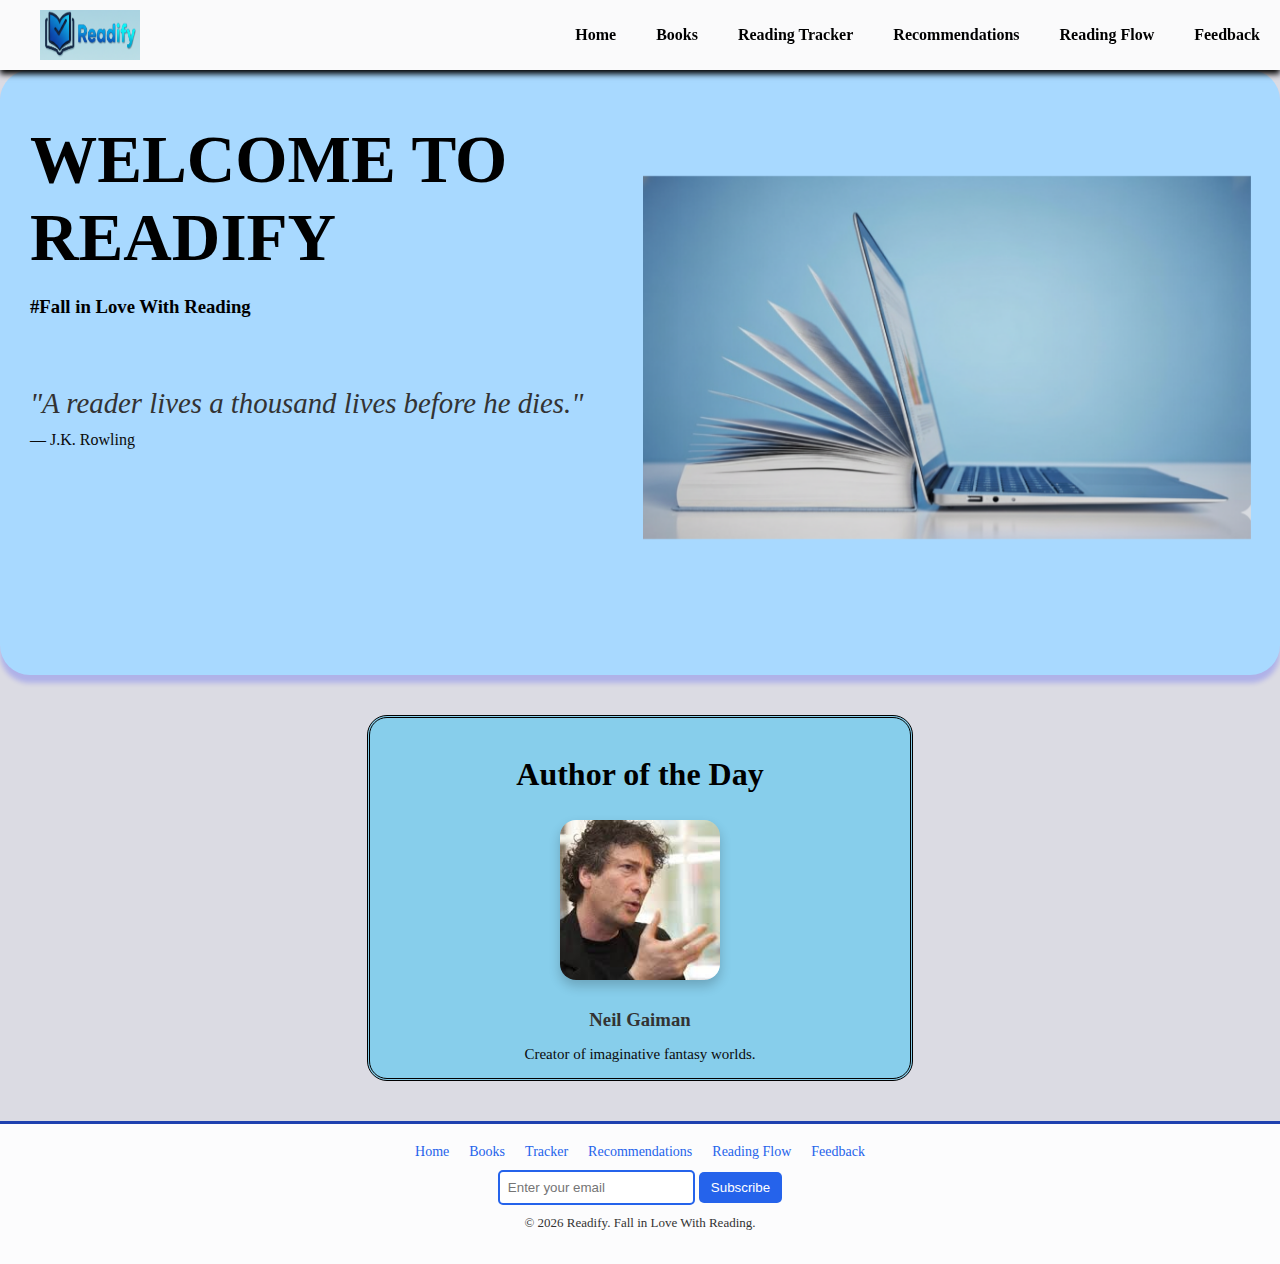
<file: index.html>
<!DOCTYPE html>
<html lang="en">
<head>
  <meta charset="UTF-8">
  <meta name="viewport" content="width=device-width, initial-scale=1.0">
  <meta name="theme-color" content="#5a3fc0">
  <title>Readify | Home</title>
  <link rel="stylesheet" href="css/homepage.css">
</head>
<body>

<!--            Navbar           -->

<header id="main-header">
  <nav class="navbar">
    <img src="images/logo.png" alt="Readify" class="logo" width="60" height="60" >

    <ul class="nav-links">
      <li><a href="index.html">Home</a></li>
      <li><a href="explorer.html">Books</a></li>
      <li><a href="tracker.html">Reading Tracker</a></li>
      <li><a href="recommendations.html">Recommendations</a></li>
      <li><a href="flow.html">Reading Flow</a></li>
      <li><a href="feedback.html">Feedback</a></li>
    </ul>

    <div class="hamburger" role="button" aria-label="Toggle navigation">&#9776;</div>
  </nav>
</header>

<!--            Hero Section          -->

<main class="hero">
  <section class="hero-grid">
    
    <div class="hero-text">
      <h1>WELCOME TO READIFY</h1>
      <h3>#Fall in Love With Reading</h3>
      <p id="book-quote">"A reader lives a thousand lives before he dies."</p>
      <span id="quote-author">– George R.R. Martin</span>
    </div>

    <div class="hero-image">
      <img src="images/home.png" alt="Illustration of a person reading among books" width="500" height="475">
    </div>

  </section>
</main>

<section class="featured-author">
  <h2>Author of the Day</h2>

  <div class="author-card">
    <img id="author-img" alt="" width="160" height="160" decoding="async" loading="lazy">
    <h3 id="author-name">Loading...</h3>
    <p id="author-bio">Loading author information...</p>
  </div>
</section>

 <!--              Footer            -->

<footer>
  <div class="footer-content">

    <div class="footer-links">
      <a href="index.html">Home</a>
      <a href="explorer.html">Books</a>
      <a href="tracker.html">Tracker</a>
      <a href="recommendations.html">Recommendations</a>
      <a href="flow.html">Reading Flow</a>
      <a href="feedback.html">Feedback</a>
    </div>

    <form id="newsletter-form">
      <input type="email" id="newsletter-email" placeholder="Enter your email" autocomplete="email" required>
      <button type="submit">Subscribe</button>
    </form>

    <p class="footer-text">&copy; 2026 Readify. Fall in Love With Reading.</p>
  </div>
</footer>

<script defer src="js/homepage.js"></script>
</body>
</html>
</file>
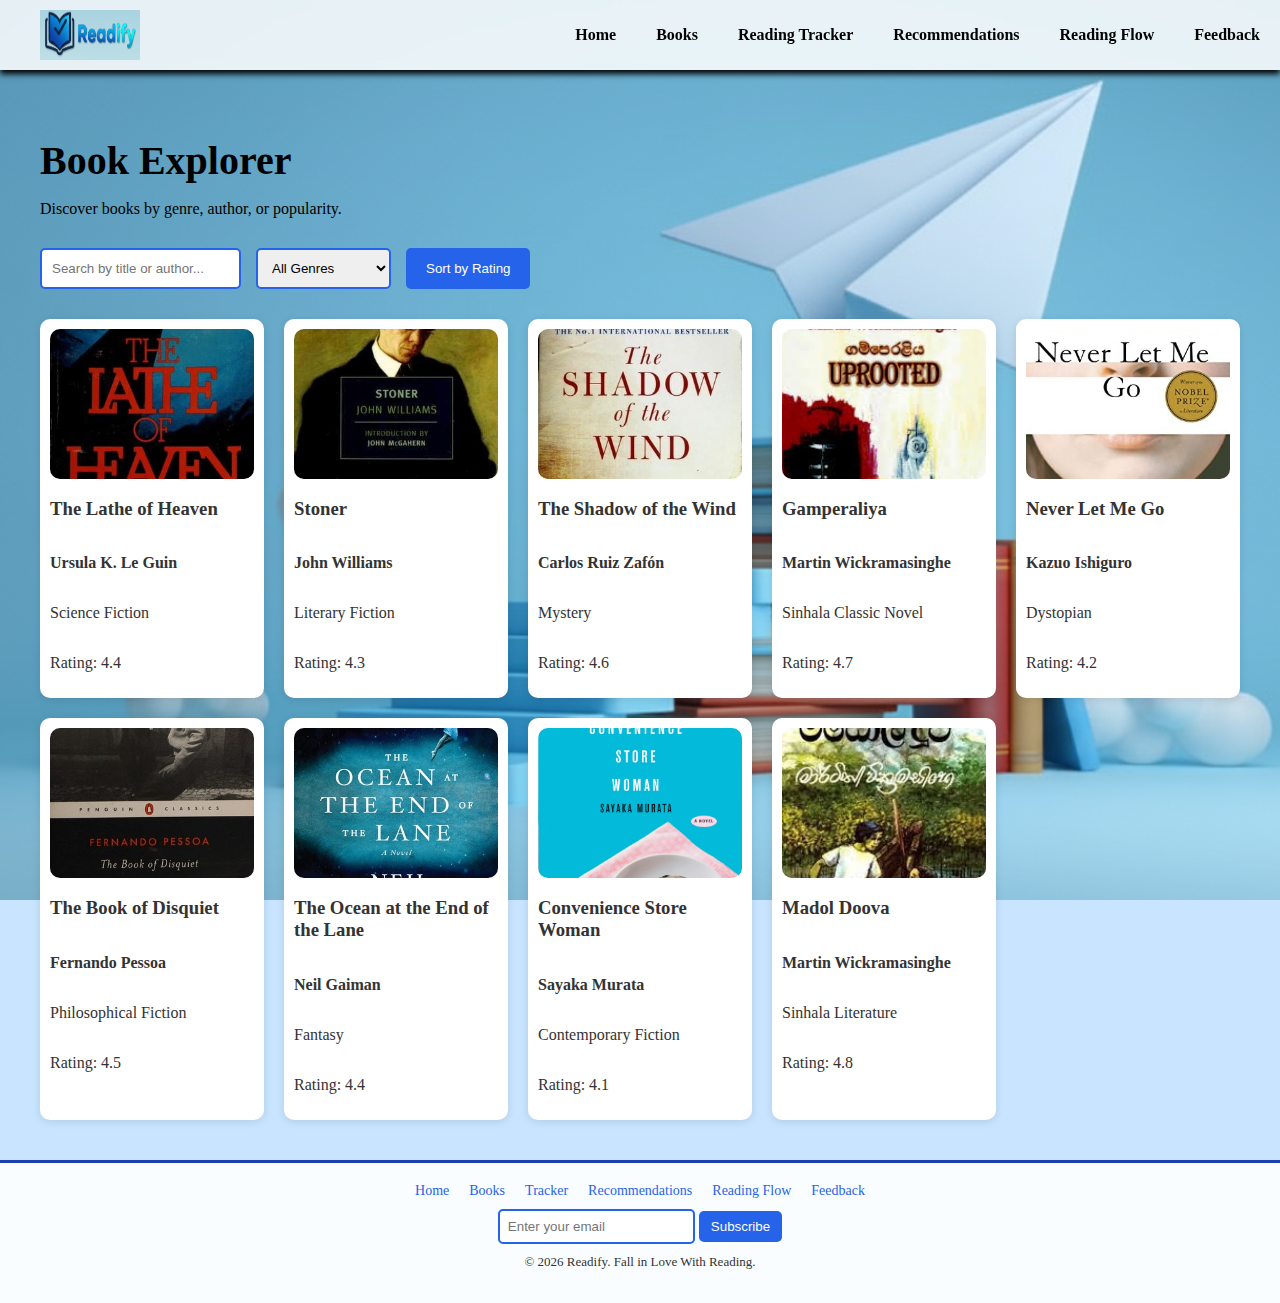
<file: explorer.html>
<!DOCTYPE html>
<html lang="en">
<head>
  <meta charset="UTF-8">
  <meta name="viewport" content="width=device-width, initial-scale=1.0">
  <meta name="theme-color" content="#5a3fc0">
  <title>Readify | Book Explorer</title>

  <!-- CSS -->
  <link rel="stylesheet" href="css/explorer.css">
</head>
<body>

<header id="main-header">
  <nav class="navbar">
    <img src="images/logo.png" alt="Readify Logo" class="logo" width="60" height="60" loading="eager" fetchpriority="high">

    <ul class="nav-links">
      <li><a href="index.html">Home</a></li>
      <li><a href="explorer.html">Books</a></li>
      <li><a href="tracker.html">Reading Tracker</a></li>
      <li><a href="recommendations.html">Recommendations</a></li>
      <li><a href="flow.html">Reading Flow</a></li>
      <li><a href="feedback.html">Feedback</a></li>
    </ul>

    <div class="hamburger" role="button" aria-label="Toggle navigation">&#9776;</div>
  </nav>
</header>

<!-- main content -->
<main class="page-content">

  <h1>Book Explorer</h1>
  <p>Discover books by genre, author, or popularity.</p>

  <!-- search and filter  -->
  <div class="controls">
    <input 
      type="text" 
      id="search-input" 
      placeholder="Search by title or author..." 
      class="search-box"
      aria-label="Search books by title or author"
    >

    <select id="genre-filter" class="filter-select" aria-label="Filter by genre">
      <option value="All">All Genres</option>
      <option value="Science Fiction">Science Fiction</option>
      <option value="Fantasy">Fantasy</option>
      <option value="Thriller">Thriller</option>
    </select>

    <button class="sort-btn" onclick="sortByRating()" aria-label="Sort books by rating">
      Sort by Rating
    </button>
  </div>

  <!--  Book Cards  -->
  <section id="book-grid" aria-label="Book listings">
  
  </section>

</main>

 <!--              Footer            -->

<footer>
  <div class="footer-content">

    <div class="footer-links">
      <a href="index.html">Home</a>
      <a href="explorer.html">Books</a>
      <a href="tracker.html">Tracker</a>
      <a href="recommendations.html">Recommendations</a>
      <a href="flow.html">Reading Flow</a>
      <a href="feedback.html">Feedback</a>
    </div>

    <form id="newsletter-form">
      <input type="email" id="newsletter-email" placeholder="Enter your email" autocomplete="email" required>
      <button type="submit">Subscribe</button>
    </form>

    <p class="footer-text">&copy; 2026 Readify. Fall in Love With Reading.</p>
  </div>
</footer>

<!--   JS file    -->
<script defer src="js/explorer.js"></script>


</body>
</html>
</file>
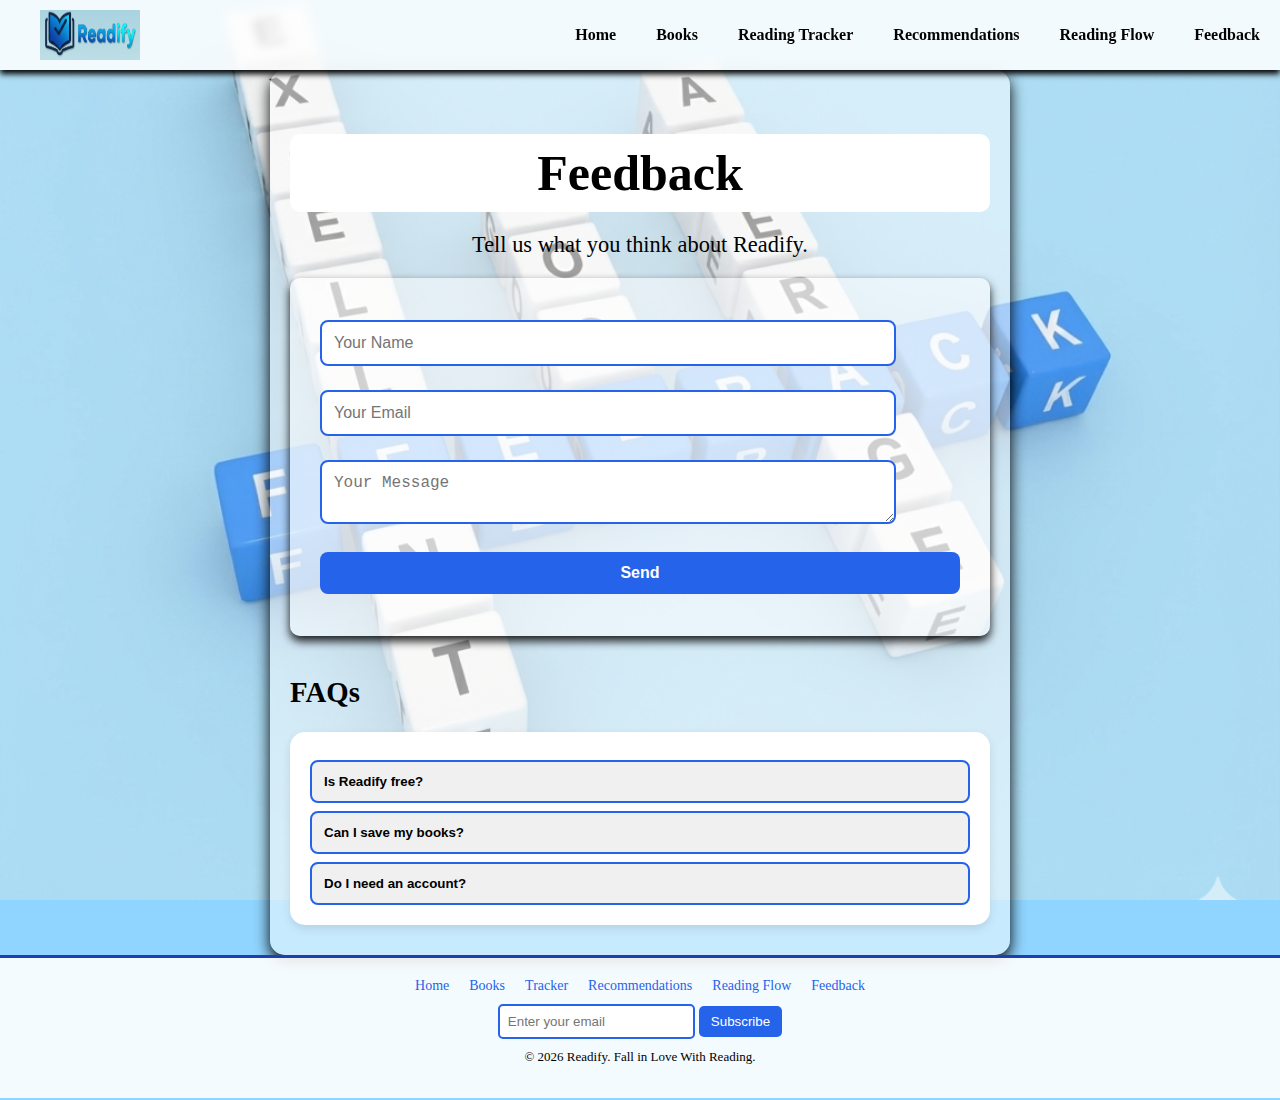
<file: feedback.html>
<!DOCTYPE html>
<html lang="en">
<head>
  <meta charset="UTF-8">
  <meta name="viewport" content="width=device-width, initial-scale=1.0">
  <meta name="theme-color" content="#5a3fc0">
  <title>Readify | Feedback</title>
  
  <link rel="stylesheet" href="css/feedback.css">
</head>
<body>

<!--            Navbar           -->

<header id="main-header">
  <nav class="navbar">
    <img src="images/logo.png" alt="Readify Logo" class="logo" width="60" height="60" loading="eager" fetchpriority="high">

    <ul class="nav-links">
      <li><a href="index.html">Home</a></li>
      <li><a href="explorer.html">Books</a></li>
      <li><a href="tracker.html">Reading Tracker</a></li>
      <li><a href="recommendations.html">Recommendations</a></li>
      <li><a href="flow.html">Reading Flow</a></li>
      <li><a href="feedback.html">Feedback</a></li>
    </ul>

    <div class="hamburger" role="button" aria-label="Toggle navigation">&#9776;</div>
  </nav>
</header>

<main class="page-content">
  <h1>Feedback</h1>
  <p>Tell us what you think about Readify.</p>

<form id="feedbackForm">
  <input type="text" id="name" placeholder="Your Name" autocomplete="name" required aria-label="Your full name">
  <input type="email" id="email" placeholder="Your Email" autocomplete="email" required aria-label="Your email address">
  <textarea id="message" placeholder="Your Message" required aria-label="Your feedback message"></textarea>
  <button type="submit">Send</button>
</form>

<p id="successMsg"></p>

<h2>FAQs</h2>
<div class="faq">
  <button class="faq-btn">Is Readify free?</button>
  <div class="faq-content">Yes, Readify is completely free.</div>

  <button class="faq-btn">Can I save my books?</button>
  <div class="faq-content">Yes, your reading data is saved locally.</div>

  <button class="faq-btn">Do I need an account?</button>
  <div class="faq-content">No account is required.</div>
</div>
</main>

 <!--       Footer          -->

<footer>
  <div class="footer-content">

    <div class="footer-links">
      <a href="index.html">Home</a>
      <a href="explorer.html">Books</a>
      <a href="tracker.html">Tracker</a>
      <a href="recommendations.html">Recommendations</a>
      <a href="flow.html">Reading Flow</a>
      <a href="feedback.html">Feedback</a>
    </div>

    <form id="newsletter-form">
      <input type="email" id="newsletter-email" placeholder="Enter your email" autocomplete="email" required>
      <button type="submit">Subscribe</button>
    </form>

    <p class="footer-text">&copy; 2026 Readify. Fall in Love With Reading.</p>
  </div>
</footer>

<script defer src="js/feedback.js"></script>

</body>
</html>
</file>
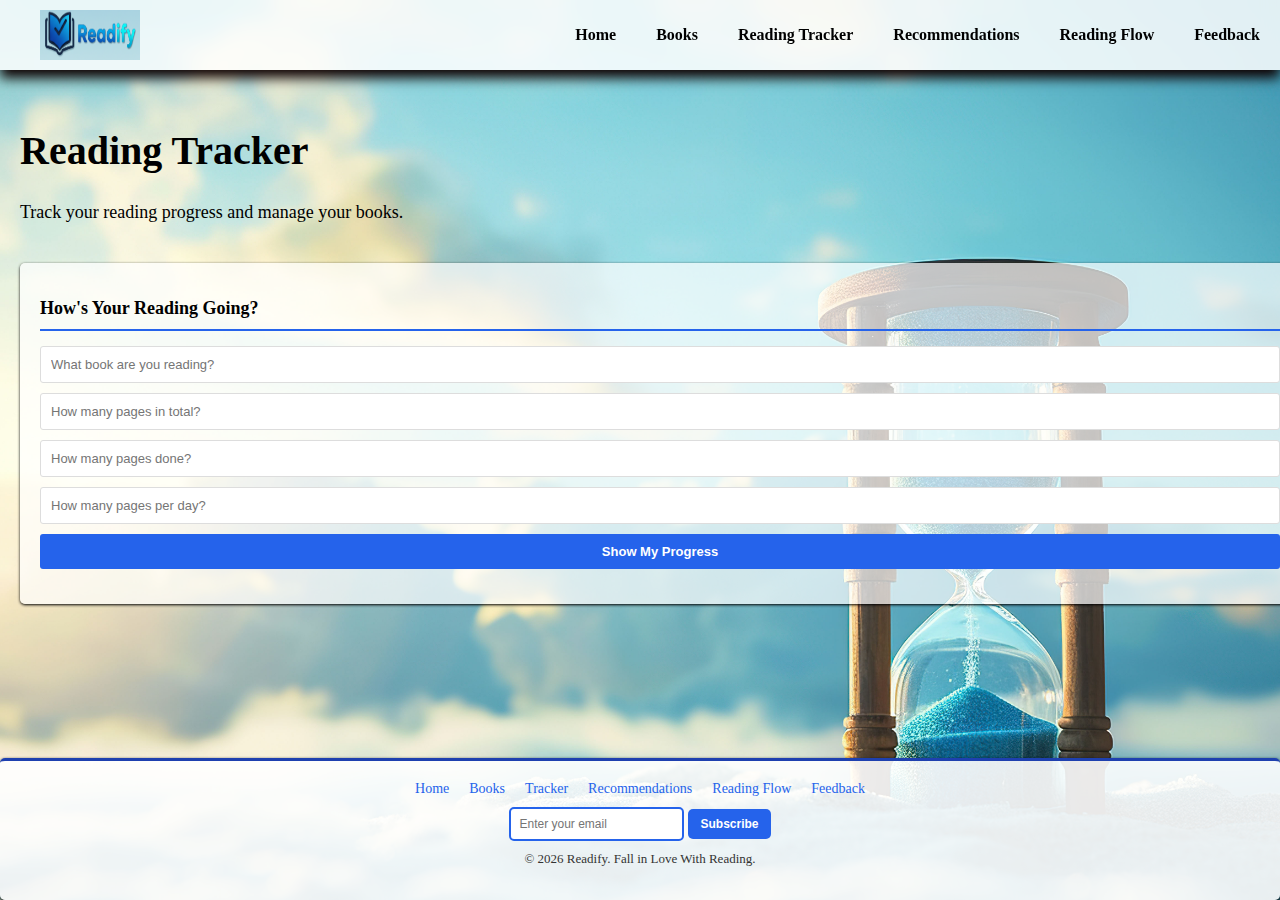
<file: tracker.html>
<!DOCTYPE html>
<html lang="en">
<head>
  <meta charset="UTF-8">
  <meta name="viewport" content="width=device-width, initial-scale=1.0">
  <meta name="theme-color" content="#5a3fc0">
  <title>Readify | Reading Tracker</title>

  <link rel="stylesheet" href="css/tracker.css">
</head>

<body>

<header id="main-header">
  <nav class="navbar">
    <img src="images/logo.png" alt="Readify Logo" class="logo" width="60" height="60" loading="eager" fetchpriority="high">

    <ul class="nav-links">
      <li><a href="index.html">Home</a></li>
      <li><a href="explorer.html">Books</a></li>
      <li><a href="tracker.html">Reading Tracker</a></li>
      <li><a href="recommendations.html">Recommendations</a></li>
      <li><a href="flow.html">Reading Flow</a></li>
      <li><a href="feedback.html">Feedback</a></li>
    </ul>

    <div class="hamburger" role="button" aria-label="Toggle navigation">&#9776;</div>
  </nav>
</header>

<!-- main content -->
<main class="page-content">
  <h1>Reading Tracker</h1>
  <p>Track your reading progress and manage your books.</p>

  <!-- progress tacker -->
  <div class="progress-tracker-section">
    <h2>How's Your Reading Going?</h2>
    
    <form id="progress-form">
      <input type="text" id="progress-book-title" placeholder="What book are you reading?" required aria-label="Book title">
      <input type="number" id="total-pages" placeholder="How many pages in total?" min="1" required aria-label="Total number of pages">
      <input type="number" id="pages-read" placeholder="How many pages done?" min="0" required aria-label="Number of pages read">
      <input type="number" id="reading-speed" placeholder="How many pages per day?" min="1" step="0.5" required aria-label="Reading speed in pages per day">
      <button type="submit" class="btn-calculate">Show My Progress</button>
    </form>

    <!-- Progress Results -->
    <div id="progress-results" class="progress-results hidden">
      <div class="progress-bar" role="progressbar" aria-valuemin="0" aria-valuemax="100" aria-valuenow="0">
        <div id="progress-fill" class="progress-fill"></div>
      </div>
      
      <div class="result-summary">
        <strong><span id="animated-percent">0</span>% Complete!</strong> • 
        You've read <span id="pages-completed">0</span> of <span id="total-pages-display">0</span> pages • 
        <span id="days-remaining">0</span> days left
      </div>

      <div class="progress-actions">
        <button id="save-progress-btn" class="btn-save">Save My Progress</button>
        <button id="clear-progress-btn" class="btn-clear">Start Over</button>
      </div>
    </div>
  </div>

</main>


 <!--              Footer            -->

<footer>
  <div class="footer-content">

    <div class="footer-links">
      <a href="index.html">Home</a>
      <a href="explorer.html">Books</a>
      <a href="tracker.html">Tracker</a>
      <a href="recommendations.html">Recommendations</a>
      <a href="flow.html">Reading Flow</a>
      <a href="feedback.html">Feedback</a>
    </div>

    <form id="newsletter-form">
      <input type="email" id="newsletter-email" placeholder="Enter your email" autocomplete="email" required>
      <button type="submit">Subscribe</button>
    </form>

    <p class="footer-text">&copy; 2026 Readify. Fall in Love With Reading.</p>
  </div>
</footer>

<script defer src="js/tracker.js"></script>

</body>
</html>
</file>
<file: css/homepage.css>
body {
  margin: 0;
  font-family: "Readify-Regular";
  background: #dbdbe3;
  color: #333;
  overflow-x: hidden;
  max-width: 100%;
}

.logo {
  width: 100px;
  height: 50px;
  margin-left:20px
}


.navbar {
  display: flex;
  justify-content: space-between;
  align-items: center;
  padding: 10px 20px;
  will-change: transform;
}

.nav-links {
  list-style: none;
  display: flex;
  gap: 40px;
}

.nav-links a {
  text-decoration: none;
  color: #000000;
  font-weight: bold;
  position: relative;
  transition: color 0.2s;
  font-family: "Readify-Regular";
  will-change: color;
}

.nav-links a:hover {
  color: #2563eb;
}

/* underline animation */
.nav-links a::after {
  content: "";
  position: absolute;
  left: 0;
  bottom: -4px;
  height: 2px;
  width: 0;
  background: #2563eb;
  transition: width 0.2s;
}

.nav-links a.active {
  color: #2563eb;
}

.hamburger {
  display: none;
  font-size: 26px;
  cursor: pointer;
}

.nav-links.show {
  display: flex ;
}


/*   navbar      */
header {
  position: sticky;
  top: 0;
  z-index: 1000;
  background: rgba(255, 255, 255, 0.85);
  backdrop-filter: blur(5px);
  box-shadow:0 4px 6px rgba(0,0,0,1);
}

/*    hero section     */
.hero {
  background-color:#A8D9FF;
  min-height: 65vh;
  display: flex;
  align-items: flex-start;
  border-radius: 30px;
  box-shadow: 0 8px 5px rgba(0, 13, 255, 0.2);
  padding-top: 20px;
  
}

.hero-grid {
  display: grid;
  grid-template-columns: 1fr 1fr;
  width: 100%;
  padding: 30px;
  gap: 5px;
}

.hero-text {
  display: flex;
  flex-direction: column;
  justify-content: flex-start;
}

.hero-text h1 {
  font-family: "Readify-Bold";
  font-size: 4.2rem;
  color: #000000;
  margin-bottom: 1px;
  margin-top: 1px;
}
.hero-text h3 {
  font-family: "Readify-Regular";
  color: #000000;
  margin-top: 18px;
}

.hero-text p {
  font-size: 1.8rem;
  font-style: italic;
  margin-top: 50px;
  margin-bottom: 1px;
  transition: none;
}

.hero-text span {
  font-size: 1rem;
  color: #0a0a0a;
  margin-top: 10px;
}

.hero-image img {
  width: 100%;
  max-height: 475px;
  object-fit: contain;
  will-change: transform;
  contain: layout style paint;
}


/*       author of the day          */
.featured-author {
  background:#87CEEB;
  margin: 40px auto;
  padding: 30px 20px;
  border-radius: 20px;
  border-style: double;
  border-color: black;
  text-align: center;
  max-width: 500px;
  max-height: 300px;

}



.featured-author h2 {
  font-family: "Readify-Bold";
  color: #000000;
  margin-top: 8px;
  font-size: 2rem;
}

.author-card {
  max-width: 250px;
  margin: 0 auto;
}

.author-card img {
  width: 160px;
  height: 160px;
  border-radius: 10%;
  object-fit: cover;
  box-shadow: 0 6px 12px rgba(0,0,0,0.2);
  margin-bottom: 15px;
}

.author-card h3 {
  margin: 10px 0;
}

.author-card p {
  font-size: 15px;
  color: #0b0b0b;
}

/*     footer    */
footer {
  background: rgba(255,255,255,0.9);
  padding: 20px;
  text-align: center;
  border-top-style: solid;
  border-color: #1e40af;
}

.footer-links {
  display: flex;
  justify-content: center;
  gap: 20px;
  flex-wrap: wrap;
  margin-bottom: 10px;
}

.footer-links a {
  text-decoration: none;
  color: #2563eb;
  font-size: 14px;
}

.footer-links a:hover {
  color: #000000;
}

footer form {
  margin-top: 10px;
}

footer input {
  padding: 8px;
  border-radius: 5px;
  border: 2px solid #2563eb;
}

footer button {
  padding: 8px 12px;
  border: none;
  background: #2563eb;
  color: white;
  border-radius: 5px;
  cursor: pointer;
}

footer button:hover {
  background: #1e40af;
}

.footer-text {
  font-size: 13px;
  margin-top: 10px;
}

/*    responcive */
@media (max-width: 480px){
  .nav-links { display: none; gap: 8px; font-size: 11px; flex-direction: column; position: absolute; top: 60px; left: 0; width: 100%; background: rgba(255,255,255,0.95); padding: 10px; }
  .hamburger { display: block; }
  .page-content { padding: 12px 10px; }
  .hero-grid { grid-template-columns: 1fr; padding: 15px; }
  .hero-text h1 { font-size: 1.8rem; }
  .hero-text p { font-size: 1rem; margin-top: 15px; }
  .logo { width: 50px; height: 25px; }
}
</file>
<file: css/explorer.css>
body {
  margin: 0;
  font-family: "Readify-Regular";
  background: #c8e4ff;
  background-image: url(../images/book\ background.png);
  background-size: cover;
  background-attachment: fixed;
  background-position: center;
  color: #333;
  overflow-x: hidden;
}

.logo {
  width: 100px;
  height: 50px;
  margin-left: 20px;
}

.navbar {
  display: flex;
  justify-content: space-between;
  align-items: center;
  padding: 10px 20px;
}

.nav-links {
  list-style: none;
  display: flex;
  gap: 40px;
}

.nav-links a {
  text-decoration: none;
  color: #000000;
  font-weight: bold;
  position: relative;
  transition: color 0.2s;
  font-family: "Readify-Regular";
}

.nav-links a:hover {
  color: #2563eb;
}

/* underline animation */
.nav-links a::after {
  content: "";
  position: absolute;
  left: 0;
  bottom: -4px;
  height: 2px;
  width: 0;
  background: #2563eb;
  transition: width 0.2s;
}



.nav-links a.active {
  color: #2563eb;
}

.hamburger {
  display: none;
  font-size: 26px;
  cursor: pointer;
}

.nav-links.show {
  display: flex !important;
}
  
  /*  navbar    */
header {
  position: sticky;
  top: 0;
  z-index: 1000;
  background: rgba(255, 255, 255, 0.85);
  backdrop-filter: blur(5px);
  box-shadow: 0 4px 6px rgba(0,0,0,1);
}


/* page */
.page-content{
  padding:40px 20px;
  max-width:1200px;
  margin:auto;
}

.page-content h1{
  font-size:40px;
  color:#000000;
  margin-bottom:10px
}

.page-content>p{
  color:#000000;
  margin-bottom:30px
}

h2{
  color:#000000;
  font-size:18px;
  margin-bottom:15px;
  border-bottom:2px solid #2563eb;
  padding-bottom:8px
}

.controls{
  display:flex;
  gap:15px;
  flex-wrap:wrap;
  margin-bottom:30px;
}

.search-box,
.filter-select{
  padding:10px;
  border:2px solid #2563eb;
  border-radius:5px;
}

.sort-btn{
  padding:10px 20px;
  background:#2563eb;
  color:#fff;
  border:none;
  border-radius:5px;
  cursor:pointer;
}

/* book grid */
#book-grid{
  display:grid;
  grid-template-columns:repeat(auto-fill,minmax(200px,1fr));
  gap:20px;
}

.card{
  background:#fff;
  padding:10px;
  border-radius:10px;
  box-shadow:0 2px 8px rgba(0,0,0,.1);
  display:flex;
  flex-direction:column;
  min-height:300px;
}

.book-placeholder{
  height:150px;
  border-radius:8px;
  display:flex;
  align-items:center;
  justify-content:center;
  color:#fff;
  font-size:34px;
  font-weight:bold;
}

/* book modal */
.bookmodal{
  display:none;
  position:fixed;
  inset:0;
  background:rgba(0,0,0,.6);
}

.bookmodal-content{
  background:#fff;
  margin:50px auto;
  padding:10px;
  max-width:600px;
  border-radius:10px;
}

.book-cover{
  width:100%;
  height:150px;
  object-fit:cover;
  border-radius:10px;
}


.close{
  float:right;
  font-size:25px;
  cursor:pointer;
}


/*  footer   */
footer {
  background: rgba(255,255,255,0.9);
  padding: 20px;
  text-align: center;
  border-top-style: solid;
  border-color: #1e40af;
}

.footer-links {
  display: flex;
  justify-content: center;
  gap: 20px;
  flex-wrap: wrap;
  margin-bottom: 10px;
}

.footer-links a {
  text-decoration: none;
  color: #2563eb;
  font-size: 14px;
}

.footer-links a:hover {
  color: #000000;
}

footer form {
  margin-top: 10px;
}

footer input {
  padding: 8px;
  border-radius: 5px;
  border: 2px solid #2563eb;
}

footer button {
  padding: 8px 12px;
  border: none;
  background: #2563eb;
  color: white;
  border-radius: 5px;
  cursor: pointer;
}

footer button:hover {
  background: #1e40af;
}

.footer-text {
  font-size: 13px;
  margin-top: 10px;
}

/* responcive */
@media (max-width: 480px){
  .nav-links { display: none; gap: 8px; font-size: 11px; flex-direction: column; position: absolute; top: 60px; left: 0; width: 100%; background: rgba(255,255,255,0.95); padding: 10px; }
  .hamburger { display: block; }
  .page-content { padding: 12px 10px; }
  .page-content h1 { font-size: 1.5rem; }
  .page-content > p { font-size: 0.9rem; }
  .controls { flex-direction: column; gap: 10px; }
  .search-box, .filter-select, .sort-btn { width: 100%; }
  .card { padding: 10px; }
  .book-placeholder { height: 120px; font-size: 28px; }
  .logo { width: 50px; height: 25px; margin-left: 10px; }
}
</file>
<file: css/feedback.css>
body{
  margin: 0;
  font-family:"Readify-Regular";
  background:#90D5FF;
  background-image:url(../images/feedback\ background.png);
  background-size:cover;
  background-attachment:fixed;
  background-position:center
}

.logo {
  width: 100px;
  height: 50px;
  margin-left:20px
}

/*  header  */
header {
  position: sticky;
  top: 0;
  z-index: 1000;
  background: rgba(255, 255, 255, 0.85);
  backdrop-filter: blur(5px);
  box-shadow:0 4px 6px rgba(0,0,0,1);
}

/*    hero section     */
.hero {
  background-color:#A8D9FF;
  min-height: 65vh;
  display: flex;
  align-items: flex-start;
  border-radius: 30px;
  box-shadow: 0 8px 5px rgba(255, 107, 107, 0.5);
  padding-top: 20px;
  
}

.hero-grid {
  display: grid;
  grid-template-columns: 1fr 1fr;
  width: 100%;
  padding: 30px;
  gap: 5px;
}

.hero-text {
  display: flex;
  flex-direction: column;
  justify-content: flex-start;
}

.hero-text h1 {
  font-family: "Readify-Bold";
  font-size: 4.2rem;
  color: #000000;
  margin-bottom: 1px;
  margin-top: 1px;
}
.hero-text h3 {
  font-family: "Readify-Regular";
  color: #000000;
  margin-top: 18px;
}

.hero-text p {
  font-size: 1.8rem;
  font-style: italic;
  margin-top: 50px;
  margin-bottom: 1px;
  transition: none;
}

.hero-text span {
  font-size: 1rem;
  color: #0a0a0a;
  margin-top: 10px;
}

.hero-image img {
  width: 100%;
  max-height: 475px;
  object-fit: contain;
  will-change: transform;
  contain: layout style paint;
}


/* Nav bar container */
.navbar{
  display:flex;
  justify-content:space-between;
  align-items:center;
  padding:10px 20px
}

/* Navbar links list */
.nav-links{
  list-style:none;
  display:flex;
  gap:40px
}

/* navbar links style */
.nav-links a{
  text-decoration:none;
  color:#000000;
  font-weight:bold;
  position:relative;
  transition:color .2s;
  font-family:"Readify-Regular"
}

/* Hover navigation links */
.nav-links a:hover{
  color:#2563eb;
}

/* Underline animation for navigation links */
.nav-links a::after{
  content:"";
  position:absolute;
  left:0;
  bottom:-4px;
  height:2px;
  width:0;
  background:#2563eb;
  transition:.2s
}



/* currently active navbar */
.nav-links a.active{
  color:#2563eb
}

/* Hamburger  */
.hamburger {
  display: none;
  font-size: 26px;
  cursor: pointer;
}

.nav-links.show {
  display: flex !important;
}

/*  style      */

.page-content {
  padding: 30px 20px;
  max-width: 700px;
  max-height: 100%;
  margin: 0 auto;
  background: rgba(255, 255, 255, 0.5);
  border-radius: 15px;
  box-shadow: 0 6px 15px rgba(0, 0, 0, 1);
}

.page-content h1 {
  font-family: "Readify-Bold";
  font-size: 50px;
  color: #000000;
  text-align: center;
  margin-bottom: 20px;
  background:rgba(255, 255, 255, 1);
  padding: 10px;
  border-radius: 10px;
}

.page-content > p {
  font-family: "Readify-Regular";
  font-size: 1.4rem;
  color: #000000;
  text-align: center;
  margin: 0;
  padding: 0;
}

.page-content h2 {
  font-family: "Readify-Bold";
  font-size: 1.8rem;
  color: #000000;
  margin-top: 40px;
}

#feedbackForm {
  background:rgba(255, 255, 255, 0.5);
  padding: 30px;
  border-radius: 10px;
  box-shadow: 0 5px 10px rgba(0, 0, 0, 0.9);
  margin-bottom: 30px;
  margin-top: 20px;
}

#feedbackForm input,
#feedbackForm textarea {
  width: 90%;
  margin: 12px 0;
  padding: 12px;
  border: 2px solid #2563eb;
  border-radius: 8px;
  font-size: 1rem;
  box-sizing: border-box;
}

#feedbackForm button {
  width: 100%;
  margin: 12px 0;
  padding: 12px;
  background: #2563eb;
  color: white;
  border: none;
  border-radius: 8px;
  font-weight: bold;
  cursor: pointer;
  font-size: 1rem;
}

#feedbackForm button:hover {
  background: #1e40af;
}

#successMsg {
  color: #4CAF50;
  font-weight: bold;
  text-align: center;
  margin-top: 20px;
}

.faq {
  background: #fff;
  padding: 20px;
  border-radius: 15px;
  box-shadow: 0 4px 10px rgba(0, 0, 0, 0.1);
}

.faq-btn {
  width: 100%;
  text-align: left;
  padding: 12px;
  margin-top: 8px;
  background: #f0f0f0;
  border: 2px solid #2563eb;
  border-radius: 8px;
  cursor: pointer;
  font-weight: bold;
  color: #000000;
}

.faq-btn:hover {
  background: #e8e8e8;
}

.faq-content {
  display: none;
  padding: 15px;
  background: #f9f9f9;
  border-radius: 8px;
  margin-top: 5px;
  color: #333;
}

footer {
  background: rgba(255,255,255,0.9);
  padding: 20px;
  text-align: center;
  border-top-style: solid;
  border-color: #1e40af;
}

.footer-links {
  display: flex;
  justify-content: center;
  gap: 20px;
  flex-wrap: wrap;
  margin-bottom: 10px;
}

.footer-links a {
  text-decoration: none;
  color: #2563eb;
  font-size: 14px;
}

.footer-links a:hover {
  color: #000000;
}

footer form {
  margin-top: 10px;
}

footer input {
  padding: 8px;
  border-radius: 5px;
  border: 2px solid #2563eb;
}

footer button {
  padding: 8px 12px;
  border: none;
  background: #2563eb;
  color: white;
  border-radius: 5px;
  cursor: pointer;
}

.footer-text {
  font-size: 13px;
  margin-top: 10px;
}

/* Responsive */
@media (max-width: 480px){
  .nav-links { display: none; gap: 8px; font-size: 11px; flex-direction: column; position: absolute; top: 60px; left: 0; width: 100%; background: rgba(255,255,255,0.95); padding: 10px; }
  .hamburger { display: block; }
  .page-content { padding: 12px 10px; }
  .hero-grid { grid-template-columns: 1fr; padding: 15px; }
  .hero-text h1 { font-size: 1.8rem; }
  .hero-text p { font-size: 1rem; margin-top: 15px; }
  .hero-text span { font-size: 0.85rem; }
  .logo { width: 50px; height: 25px; }
}
</file>
<file: css/tracker.css>
body {
  margin: 0;
  font-family: "Readify-Regular";
  background: #c8e4ff;
  background-image: url(../images/tacker\ background.jpeg);
  background-size: cover;
  background-attachment: fixed;
  background-position: center;
  color: #333;
  overflow-x: hidden;
  display: flex;
  flex-direction: column;
  min-height: 100vh;
}
 

/*  header  */
header{
  position:sticky;
  top:0;
  z-index:1000;
  background:rgba(255, 255, 255, 0.85);
  backdrop-filter:blur(8px);
  box-shadow:0 8px 12px rgba(14, 1, 1, 1);
}

/* Logo styling */
.logo{
  width:100px;
  height:50px;
  margin-left:20px
}

/* Nav bar container */
.navbar{
  display:flex;
  justify-content:space-between;
  align-items:center;
  padding:10px 20px
}

/* Navbar links list */
.nav-links{
  list-style:none;
  display:flex;
  gap:40px
}

/* navbar links style */
.nav-links a{
  text-decoration:none;
  color:#000000;
  font-weight:bold;
  position:relative;
  transition:color .2s;
  font-family:"Readify-Regular"
}

/* Hover navigation links */
.nav-links a:hover{
  color:#2563eb;
}



/* Hamburger  */
.hamburger{
  display:none;
  font-size:26px;
  cursor:pointer
}

.nav-links.show {
  display: flex !important;
}


/* Main content of the page */
.page-content{
  width:100%;
  padding:30px 20px;
  flex:1;
  display:flex;
  flex-direction:column;
}

/* Page heading styles */
.page-content h1{
  font-size:40px;
  color:#000000;
  margin-bottom:10px
}

/* Page description text styles */
.page-content>p{
  color:#000000;
  font-size:18px;
  margin-bottom:20px
}

/* tracker */
/* Main container for book tracker and progress tracker */
.tracker-container{
  display:grid;
  grid-template-columns:1fr 2fr;
  gap:30px;
  flex:2;
  align-items:start;
}

/* Styling for book section  */
.add-book-section,
.books-list-section{
  background:rgba(255, 255, 255, 0.7);
  padding:18px;
  border-radius:5px;
  box-shadow:0 1px 3px rgba(0,0,0,1);
  min-height:300px;
}

/* footer desing */
footer{
  background:rgba(255, 255, 255, 0.7);
  padding:18px;
  border-radius:5px;
  box-shadow:0 1px 3px rgba(0,0,0,1);
}

/* Section heading styles */
h2{
  color:#000000;
  font-size:15px;
  margin-bottom:12px;
  border-bottom:2px solid #2563eb;
  padding-bottom:6px
}

/* Form layout - stack inputs vertically */
#add-book-form{display:flex;flex-direction:column;gap:8px}

/* Input field styling */
input{
  padding:8px;
  border:1px solid #ddd;
  border-radius:3px;
  font-size:12px
}

/* Input focus state */
input:focus{outline:none;border-color:#2563eb}

/* Button styling */
button{
  padding:8px 10px;
  background:#2563eb;
  color:#fff;
  border:none;
  border-radius:3px;
  font-weight:bold;
  font-size:12px;
  cursor:pointer
}

/* Button hover effect */
button:hover{background:#1e40af}


/* Container for tracking reading progress  */
.progress-tracker-section {
  background: rgba(255, 255, 255, 0.7);
  padding: 20px;
  border-radius: 5px;
  box-shadow: 0 1px 3px rgba(0,0,0,1);
  margin-top: 20px;
}

/* Heading for the progress tracker */
.progress-tracker-section h2 {
  color: #000000;
  font-size: 18px;
  margin-bottom: 15px;
  border-bottom: 2px solid #2563eb;
  padding-bottom: 10px;
}

/* Form for entering progress */
#progress-form {
  display: flex;
  flex-direction: column;
  gap: 10px;
  margin-bottom: 15px;
}

/* Input styling within form */
#progress-form input {
  padding: 10px;
  border: 1px solid #ddd;
  border-radius: 3px;
  font-size: 13px;
}

#progress-form input:focus {
  outline: none;
  border-color: #2563eb;
}

/* Calculate button styling */
.btn-calculate {
  padding: 10px;
  background: #2563eb;
  color: white;
  border: none;
  border-radius: 3px;
  font-weight: bold;
  font-size: 13px;
  cursor: pointer;
}

/* Calculate button hover effect */
.btn-calculate:hover {
  background: #1e40af;
}


/*  progress calculation results */
.progress-results {
  margin-top: 15px;
  padding: 15px;
  background: rgba(255, 255, 255, 0.9);
  border-radius: 5px;
  border-left: 4px solid #2563eb;
}

.progress-results.hidden {
  display: none;
}

/* Result heading styles */
.progress-results h3 {
  color: #000000;
  font-size: 14px;
  margin: 0 0 12px 0;
}


/*  progress bar showing reading  */
.progress-bar {
  width: 100%;
  height: 20px;
  background: #e0e0e0;
  border-radius: 10px;
  overflow: hidden;
  margin-bottom: 10px;
}

/*  portion of the progress bar */
.progress-fill {
  height: 100%;
  background: #2563eb;
  width: 0%;
  transition: width 0.3s ease;
}

/* Summary text for progress results */
.result-summary {
  font-size: 12px;
  color: #666;
  margin: 10px 0;
  text-align: center;
}

/* Bold text highlighting in results */
.result-summary strong {
  color: #2563eb;
  font-size: 14px;
}

/* Span styling for result values */
.result-summary span {
  color: #000000;
  font-weight: bold;
}

/* Action buttons container below results */
.progress-actions {
  display: flex;
  gap: 8px;
}

/* Save and Clear button styling */
.btn-save,
.btn-clear {
  flex: 1;
  padding: 8px;
  border: none;
  border-radius: 3px;
  font-weight: bold;
  font-size: 12px;
  cursor: pointer;
}

/* Save button */
.btn-save {
  background: #27ae60;
  color: white;
}

.btn-save:hover {
  background: #229954;
}


.btn-clear {
  background: #e74c3c;
  color: white;
}


.btn-clear:hover {
  background: #c0392b;
}

/*               footer       */

/* Main footer styling */
footer {
  background: rgba(255,255,255,0.9);
  padding: 20px;
  text-align: center;
  border-top-style: solid;
  border-color: #1e40af;
}

/* Footer links container */
.footer-links {
  display: flex;
  justify-content: center;
  gap: 20px;
  flex-wrap: wrap;
  margin-bottom: 10px;
}

/* Individual footer links styling */
.footer-links a {
  text-decoration: none;
  color: #2563eb;
  font-size: 14px;
}

/* Footer links hover effect */
.footer-links a:hover {
  color: #000000;
}

/* Footer form styling */
footer form {
  margin-top: 10px;
}

/* Footer input field styling */
footer input {
  padding: 8px;
  border-radius: 5px;
  border: 2px solid #2563eb;
}

/* Footer button styling */
footer button {
  padding: 8px 12px;
  border: none;
  background: #2563eb;
  color: white;
  border-radius: 5px;
  cursor: pointer;
}

/* Footer text styling */
.footer-text {
  font-size: 13px;
  margin-top: 10px;
}


/* Responsive */
@media (max-width: 480px){
  .nav-links { display: none; gap: 8px; font-size: 11px; flex-direction: column; position: absolute; top: 60px; left: 0; width: 100%; background: rgba(255,255,255,0.95); padding: 10px; }
  .hamburger { display: block; }
  .page-content { padding: 12px 10px; }
  .page-content h1 { font-size: 1.5rem; }
  .page-content > p { font-size: 0.9rem; }
  .logo { width: 50px; height: 25px; margin-left: 10px; }
}
</file>
